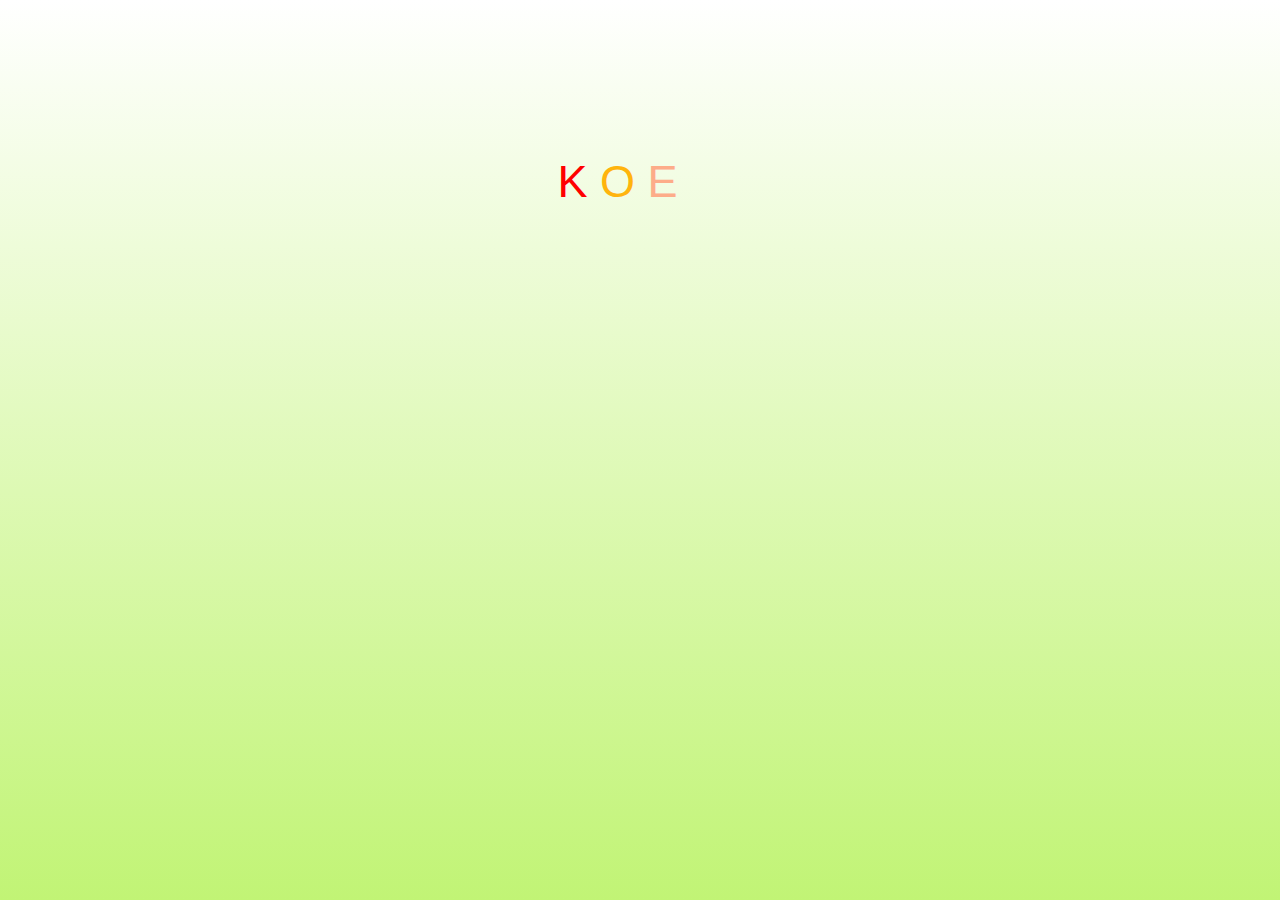
<file: app/index.html>
<!DOCTYPE html>
<html>
<head>
    <meta charset="utf-8">
    <meta name="viewport" content="width=device-width,user-scalable=no,initial-scale=1">

    <title>Hello World</title>

    <link href="css/normalize.css" rel="stylesheet">
    <link href="css/bootstrap.min.css" rel="stylesheet">
    <link href="css/style.css" rel="stylesheet">
    <script src="js/jquery-2.1.3.min.js"></script>
    <script src="js/hamburger.js"></script>

    <script src="js/app.js"></script>

    <script>
        $(document).ready(function () {
        });
    </script>
</head>

<body id="top">

<p class="title split" style="text-align: center; margin-top: 150px" id="mainTitle">
    <span style="color: red;">K</span>
    <span style="color: #ffb40d;">O</span>
    <span style="color: #ffa27e;">E</span>
    <span style="color: #ff23a4;">N</span>
</p>

<div style="display: none;" id="mainBox">

    <div class="hb-navigation">
        <div class="button"></div>
    </div>

    <div class="navigation-contents section menu">
        <p><a href="index.html">HOME</a></p>

        <p><a href="kouen.html">Demo</a></p>

        <p><a href="list.html"> List</a></p>
    </div>


    <section>
        <div class="container">
            <p class="title" style="text-align: center; margin-top: 150px">
                <span style="color: #0D88FF;">K</span>
                <span style="color: #E56736;">O</span>
                <span style="color: #0B7E1A;">E</span>
                <span style="color: #0c0208;">N</span>
                <span style="color: #740525;">?</span>
                <span style="color: #740525;">?</span>
            </p>

            <p class="content">
                <!-- TODO contents here -->
            </p>

            <div align="center" style="margin-top: 50px;">
                <button type="button" class="btn btn-danger" aria-label="Left Align" id="btnSyncList">
                    <span class="glyphicon glyphicon-link" aria-hidden="true"></span>
                    Activity List
                </button><br><br>

                <button type="button" class="btn btn-danger" aria-label="Left Align" id="btnWriteDat">
                    <span class="glyphicon glyphicon-link" aria-hidden="true"></span>
                    PayPalTest
                </button><br><br>

            </div>
        </div>
    </section>

    <script src="js/bootstrap.min.js"></script>
</div>
</body>
</html>
</file>
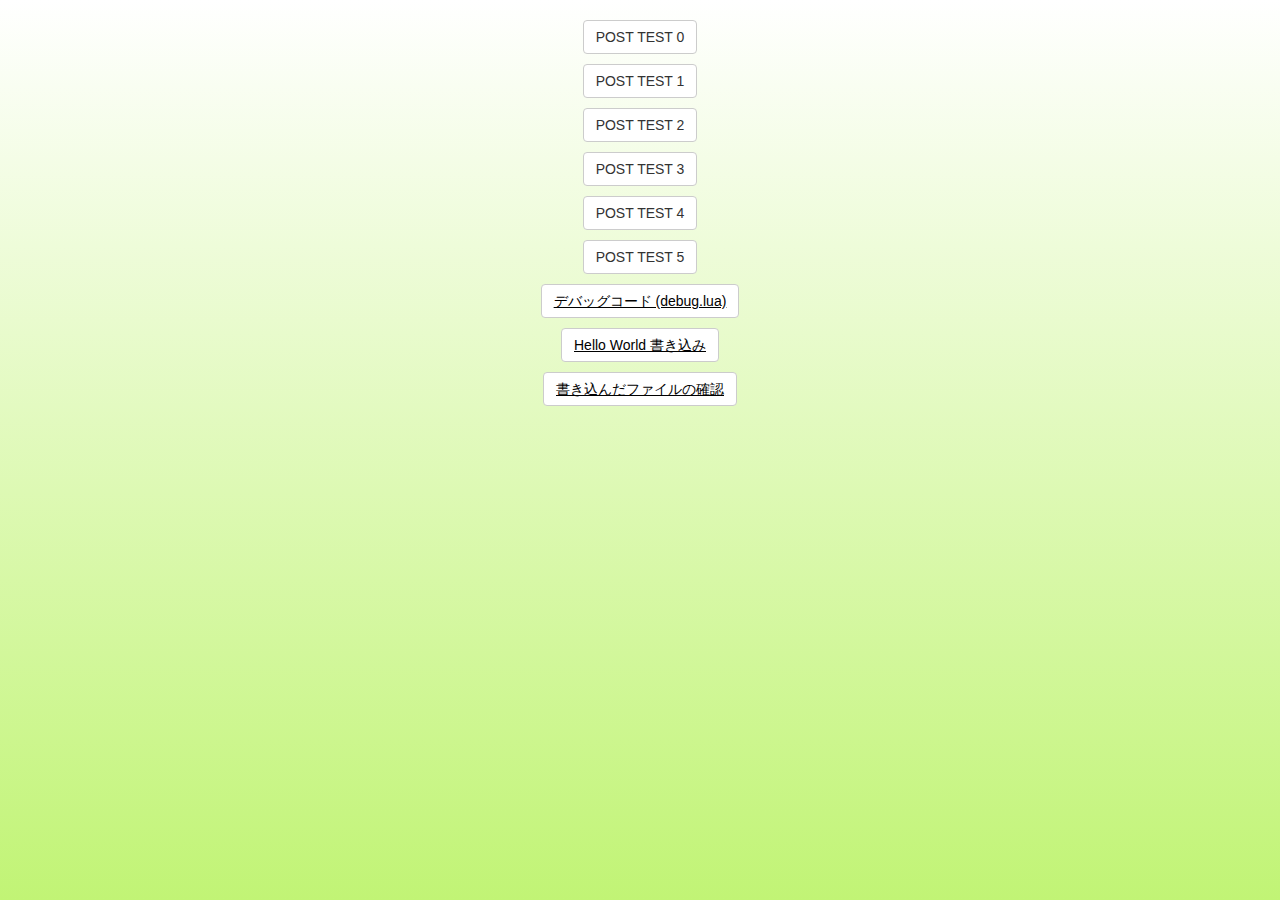
<file: app/lua/index.html>
<!DOCTYPE html>
<html>
<head>
    <meta charset="utf-8">
    <meta name="viewport" content="width=device-width,user-scalable=no,initial-scale=1">

    <title>Hello World</title>

    <link href="../css/normalize.css" rel="stylesheet">
    <link href="../css/bootstrap.min.css" rel="stylesheet">
    <link href="../css/style.css" rel="stylesheet">
    <script src="../js/jquery-2.1.3.min.js"></script>

    <style>
        section{
            border-bottom: 1px dotted;
            padding-bottom: 10px;
        }
        h4{
            color: orangered;
        }

        .debug{
            padding: 10px;
        }
        .debug ul li{
            margin-bottom: 10px;
        }
        button{
            margin-bottom: 10px;
        }
        .btn{
            margin-bottom: 10px;
        }
    </style>

    <script>
        $(document).ready(function() {
            //
        });
        function runLua(argNum) {
            var url = "http://kouen/app/lua/hello" + argNum + ".lua";
            alert(url);
            $.ajax({
                url: url,
                type: "GET",
                data: 'test',
                success: function (data, textStatus, jqXHR) {
                    console.log("success");
                },
                error: function (jqXHR, textStatus, errorThrown) {
                    console.log("err");
                }
            });
        }
    </script>
</head>

<body id="debug">

<div style="padding: 20px;margin: 0 auto; text-align: center;" class="debug">
    <p><button class="btn btn-default" onclick="runLua(0)">POST TEST 0</button></p>
    <p><button class="btn btn-default" onclick="runLua(1)">POST TEST 1</button></p>
    <p><button class="btn btn-default" onclick="runLua(2)">POST TEST 2</button></p>
    <p><button class="btn btn-default" onclick="runLua(3)">POST TEST 3</button></p>
    <p><button class="btn btn-default" onclick="runLua(4)">POST TEST 4</button></p>
    <p><button class="btn btn-default" onclick="runLua(5)">POST TEST 5</button></p>

    <p><button class="btn btn-default"><a href="lua/debug.lua">デバッグコード (debug.lua)</a></button></p>
    <p><button class="btn btn-default"><a href="lua/hello1.lua">Hello  World 書き込み</a></button></p>
    <p><button class="btn btn-default"><a href="../../../PATTERN.DAT">書き込んだファイルの確認</a></button></p>
</div>


</body>

</html>
</file>
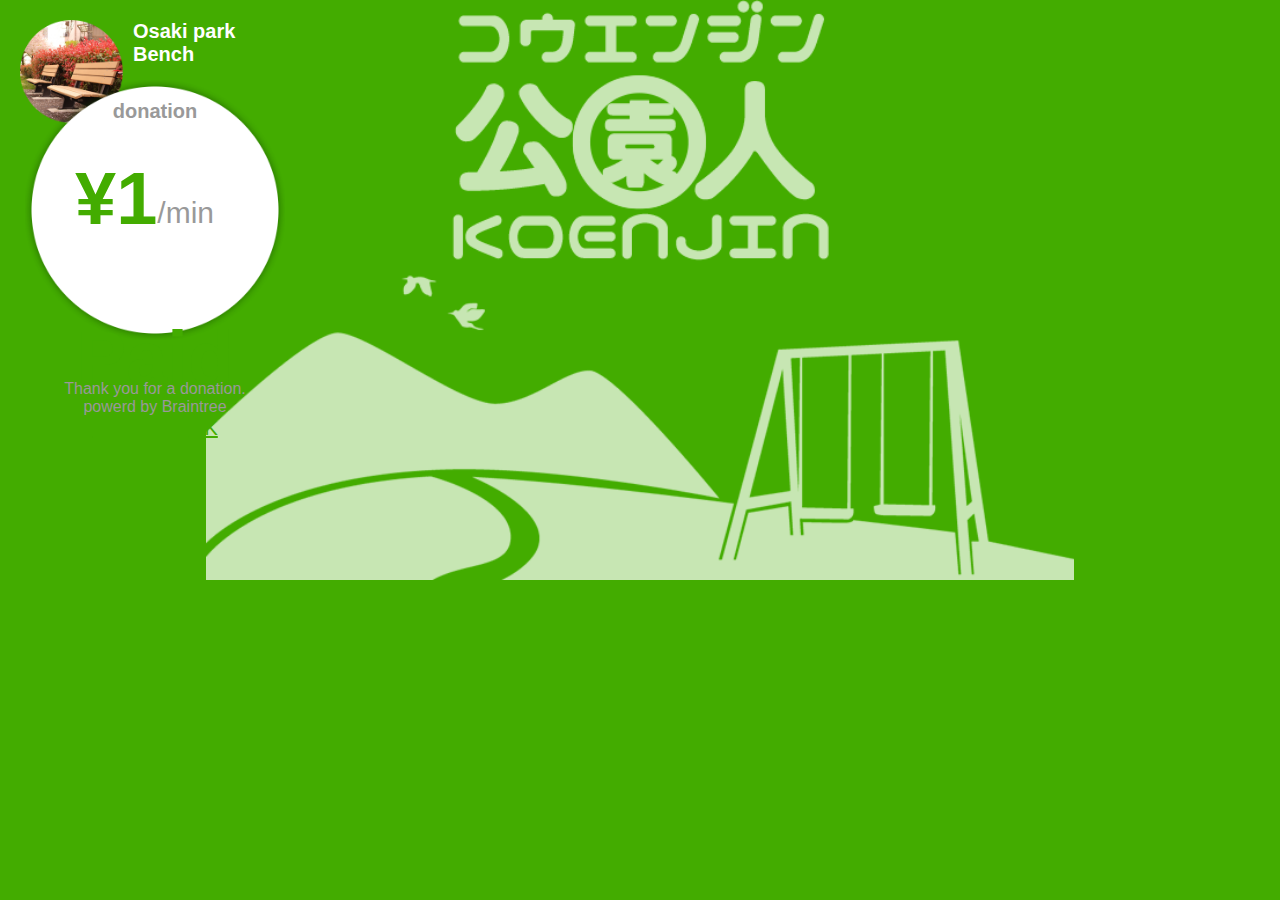
<file: app/bench.html>
<!doctype html>
<html>
<head>
    <meta charset="utf-8">
    <meta name="viewport" content="width=320,user-scalable=no,initial-scale=1">

    <title>Osaki park Bench</title>

    <link href="css/normalize.css" rel="stylesheet">
    <link href="css/bench.css" rel="stylesheet">
    <script src="js/jquery-2.1.3.min.js"></script>

    <script src="js/app.js?v1"></script>
    <script src="js/fa.js?v1"></script>

</head>

<body id="bench" onLoad="memory_init()">
    <section id="place">
        <img width="103" src="img/photo-bench.png" />
        <h1>Osaki park Bench</h1>
    </section>
    
    <section id="detail">
        <h1>donation</h1>
        <div id="ready">
            <p class="price">¥1</p>
            <p class="by">/min</p>
        </div>
        <div id="run">
            <p class="time">00:12:57</p>
            <p class="money">¥12</p>
        </div>
        <div id="conf">
            <p class="money">¥12</p>
            <p class="nav">
                donate really?<br />
                <a>CANCEL</a> <a>OK</a>
            </p>
        </div>
        <div id="fin">
            <p class="status">Paid</p>
            <p class="description">Thank you for a donation.<br />
                powerd by Braintree
            </p>
            <p class="nav">
                <a>RANKING</a> <a>OK</a>
            </p>
        </div>
    </section>
    
</body>
</html>
</file>
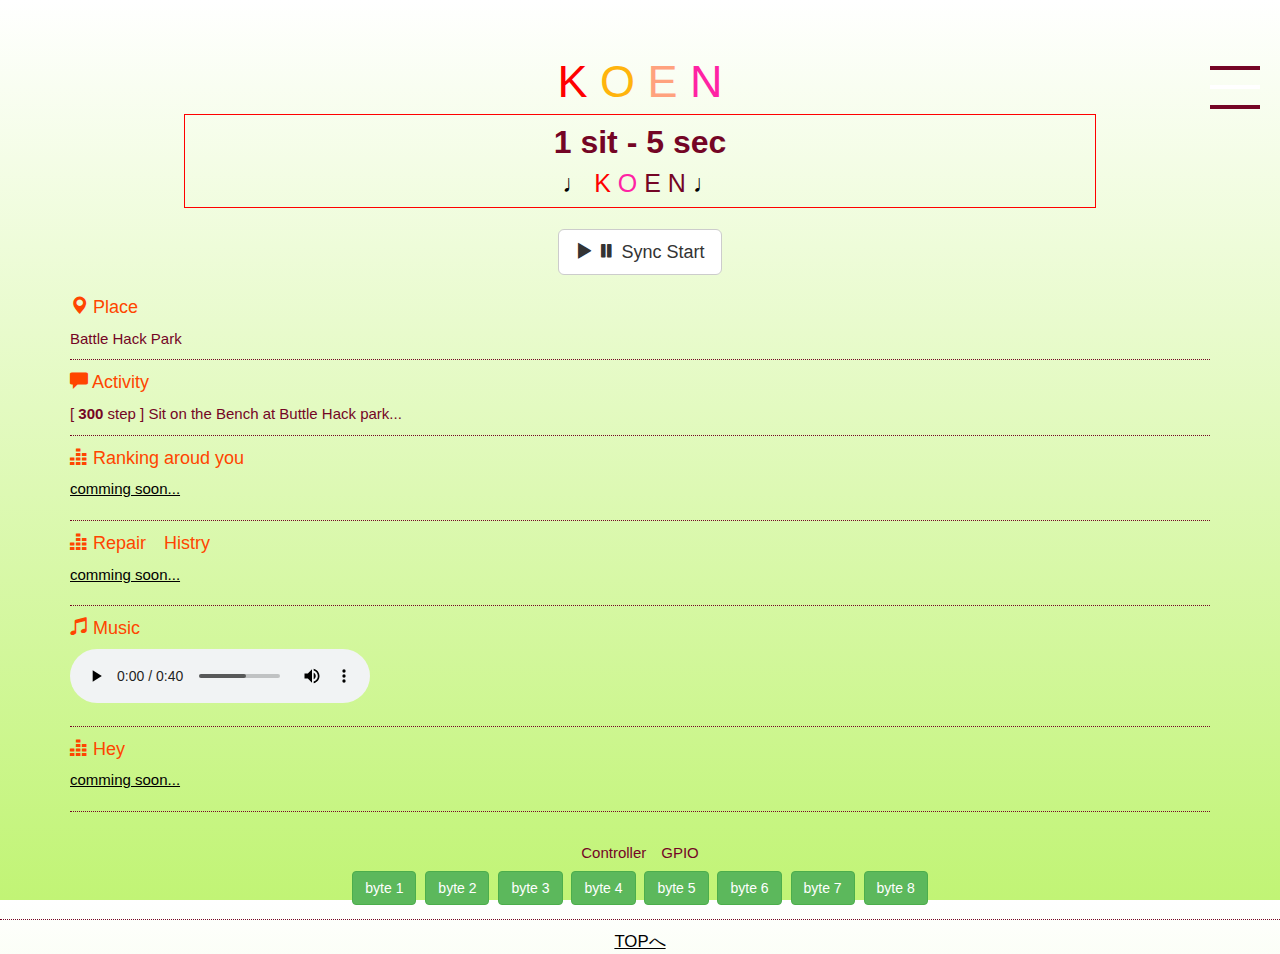
<file: app/kouen.html>
<!doctype html>
<html>
<head>
    <meta charset="utf-8">
    <meta name="viewport" content="width=device-width,user-scalable=no,initial-scale=1">

    <title>Hello World</title>

    <link href="css/normalize.css" rel="stylesheet">
    <link href="css/bootstrap.min.css" rel="stylesheet">
    <link href="css/style.css" rel="stylesheet">
    <script src="js/jquery-2.1.3.min.js"></script>
    <script src="js/hamburger.js"></script>

    <script src="js/app.js?v1"></script>
    <script src="js/fa.js?v1"></script>

    <style>
        section {
            border-bottom: 1px dotted;
            padding-bottom: 10px;
        }

        h4 {
            color: orangered;
        }
    </style>
</head>

<body onLoad="memory_init()">
<div class="hb-navigation">
    <div class="button"></div>
</div>

<div class="navigation-contents section menu">
    <p><a href="index.html">HOME</a></p>

    <p><a href="list.html">デモ画面</a></p>

    <p><a href="index.html"> HELP</a></p>
</div>

<p class="title split" style="text-align: center; margin-top: 50px" id="mainTitle">
    <span style="color: red;">K</span>
    <span style="color: #ffb40d;">O</span>
    <span style="color: #ffa27e;">E</span>
    <span style="color: #ff23a4;">N</span>
</p>

<div style="display: block;" id="mainBox">

    <div class="content">

        <section>
            <div class="container">
                <div style="border: 1px solid red; width: 80%; margin: 0 auto; padding: 5px; text-align: center" id="neonDisp" class="">
                    <b>1 sit - 5 sec</b><br>
                    <div style="font-size: 25px; text-align: center">
                        <span id="" style="color: black;"> ♩</span>
                        <span id="do1" style="color: red;">K</span>
                        <span id="re" style="color: #ffa27e;"></span>
                        <span id="mi" style="color: #ff23a4;">O</span>
                        <span id="fa" style="color: red; font-size: 20px; vertical-align: top;"></span>
                        <span id="so" style="color: #740525;">E</span>
                        <span id="ra" style="color: red;"></span>
                        <span id="shi" style="color: #740525;">N</span>
                        <span id="do2" style="color: #ff23a4;"> </span>
                        <span style="color: black;"> ♩</span>
                    </div>
                </div>
                <p class="content">
                    <!-- TODO contents here -->
                </p>

                <div style="width: 100%; margin: 0 auto; text-align: center; margin-bottom: 20px; margin-top: 20px;">
                    <button type="button" class="btn btn-default btn-lg" id="syncStartBtn">
                        <span class="glyphicon glyphicon-play" aria-hidden="true" id="iconStart"></span>
                        <span class="glyphicon glyphicon-pause" aria-hidden="true" id="iconStop"></span>
                        <span id="syncTxt">Sync Start</span>
                    </button>
                </div>
                <section>
                    <h4><span class="glyphicon glyphicon-map-marker"></span> Place</h4>

                    <p>Battle Hack Park</p>
                </section>

                <section>
                    <h4><span class="glyphicon glyphicon-comment"></span> Activity</h4>

                    <p>[ <b>300</b> step ] Sit on the Bench at Buttle Hack park...</p>
                </section>

                <section>
                    <h4><span class="glyphicon glyphicon-equalizer"></span> Ranking aroud you</h4>

                    <p style="margin-bottom: 10px;"><a href="#"> comming soon...</a></p>
                </section>

                <section>
                    <h4><span class="glyphicon glyphicon-equalizer"></span> Repair　Histry</h4>

                    <p style="margin-bottom: 10px;"><a href="#"> comming soon...</a></p>
                </section>

                <section>
                    <h4><span class="glyphicon glyphicon-music"></span> Music</h4>
                    <audio controls id="demoBgm">
                        <!--<source src="sounds/bgm.ogg" type="audio/ogg">-->
                        <source src="sounds/bgm.mp3" type="audio/mpeg">
                        Your browser does not support the audio element.
                    </audio>
                </section>

                <section>
                    <h4><span class="glyphicon glyphicon-equalizer"></span> Hey</h4>

                    <p style="margin-bottom: 10px;"><a href="#"> comming soon...</a></p>
                </section>
            </div>

            <div align="center" style="margin-top: 30px;">
                <form>
                    <p>Controller　GPIO</p>
                    <input class="btn btn-success" type="button" value="byte 1" onclick="write_memory(1)">
                    <input class="btn btn-success" type="button" value="byte 2" onclick="write_memory(2)">
                    <input class="btn btn-success" type="button" value="byte 3" onclick="write_memory(3)">
                    <input class="btn btn-success" type="button" value="byte 4" onclick="write_memory(4)">
                    <input class="btn btn-success" type="button" value="byte 5" onclick="write_memory(5)">
                    <input class="btn btn-success" type="button" value="byte 6" onclick="write_memory(6)">
                    <input class="btn btn-success" type="button" value="byte 7" onclick="write_memory(7)">
                    <input class="btn btn-success" type="button" value="byte 8" onclick="write_memory(8)">
                </form>
                <!--<input type="text" id="RESULT" value="結果＝">-->
            </div>
        </section>

        <script src="js/bootstrap.min.js"></script>
    </div>
    <div style="margin: 10px auto 0 auto; text-align: center; font-size: 1.2em;">
        <a href="index.html">TOPへ</a>
    </div>
</div>
</body>
</html>
</file>
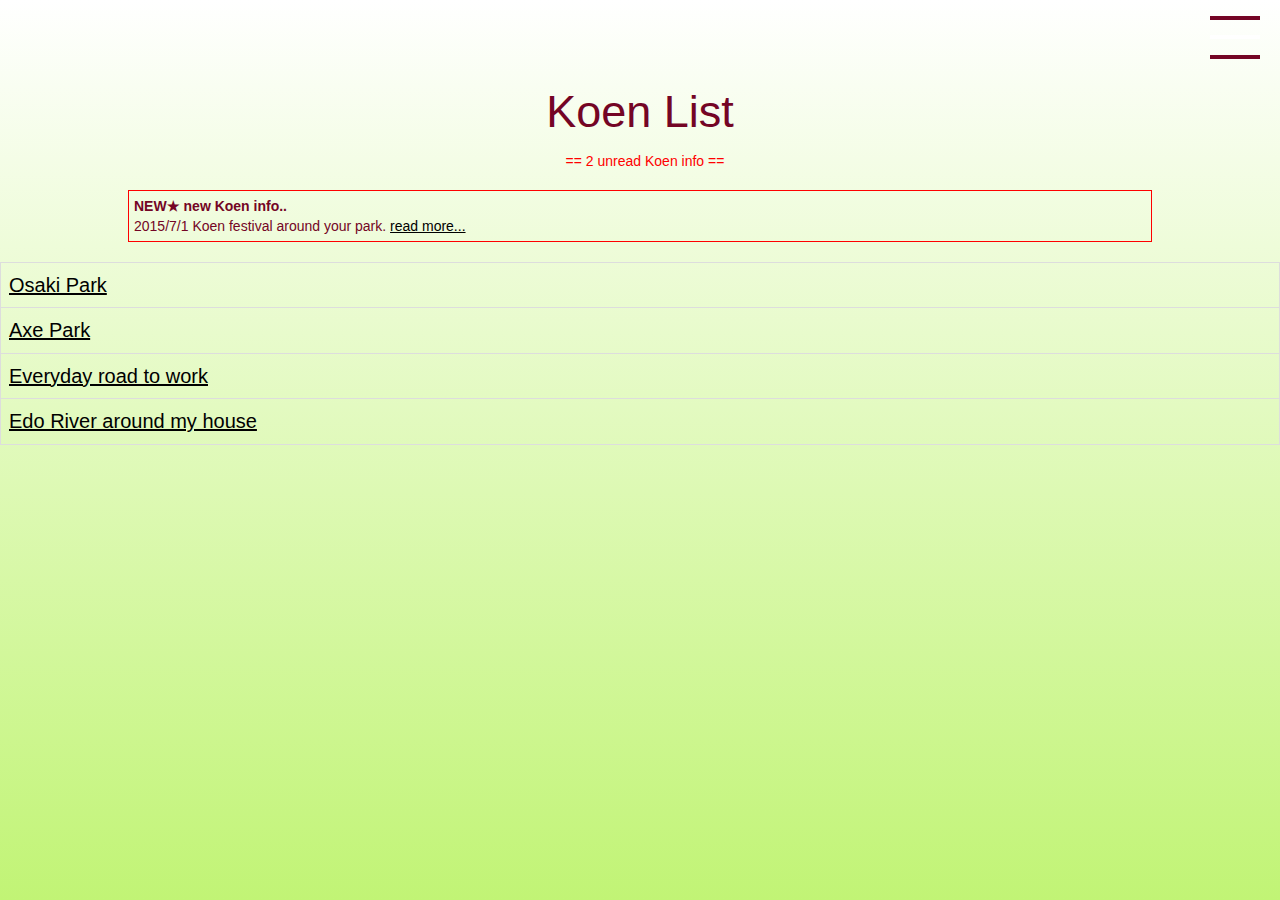
<file: app/list.html>
<!DOCTYPE html>
<html>
<head>
    <meta charset="utf-8">
    <meta name="viewport" content="width=device-width,user-scalable=no,initial-scale=1">

    <title>Hello World</title>

    <link rel="stylesheet" href="css/bootstrap.min.css">

    <link href="css/normalize.css" rel="stylesheet">
    <link href="css/bootstrap.min.css" rel="stylesheet">
    <link href="css/style.css" rel="stylesheet">
    <script src="js/jquery-2.1.3.min.js"></script>
    <script src="js/hamburger.js"></script>

    <script src="js/app.js"></script>

    <style>
    </style>
</head>

<body>
<div class="hb-navigation">
    <div class="button"></div>
</div>

<div class="navigation-contents section menu">
    <p><a href="index.html">HOME</a></p>

    <p><a href="kouen.html">Demo</a></p>

    <p><a href="index.html"> HELP</a></p>
</div>


<section>
    <div class="container">
        <p class="title" style="text-align: center; margin-bottom: 10px">Koen List</p>

        <p class="content">
            <!-- TODO contents here -->
        </p>
    </div>
</section>

<style>
    .table{
        font-size: 20px;
        border-color: #000000;
        color: #080808;
    }
</style>

<h5 style="margin: 0 0 20px 10px; text-align: center; color: red;">== 2 unread Koen info ==</h5>

<div style="border: 1px solid red; width: 80%; margin: 0 auto; padding: 5px;">
    <b>NEW★ new Koen info..</b><br>
    2015/7/1 Koen festival around your park.
    <a>   read more...</a>
</div>

<table class="table table-hover table-bordered" style="margin-top: 20px">
    <tr>
        <td>
            <a href="kouen.html">Osaki Park
            </a>
        </td>
    </tr>
    <tr>
        <td>
            <a href="kouen.html">Axe Park
            </a>
        </td>
    </tr>
    <tr>
        <td>
            <a href="kouen.html">Everyday road to work
            </a>
        </td>
    </tr>
    <tr>
        <td>
            <a href="kouen.html">Edo River around my house
            </a>
        </td>
    </tr>
</table>

<script src="js/bootstrap.min.js"></script>

</body>

</html>
</file>
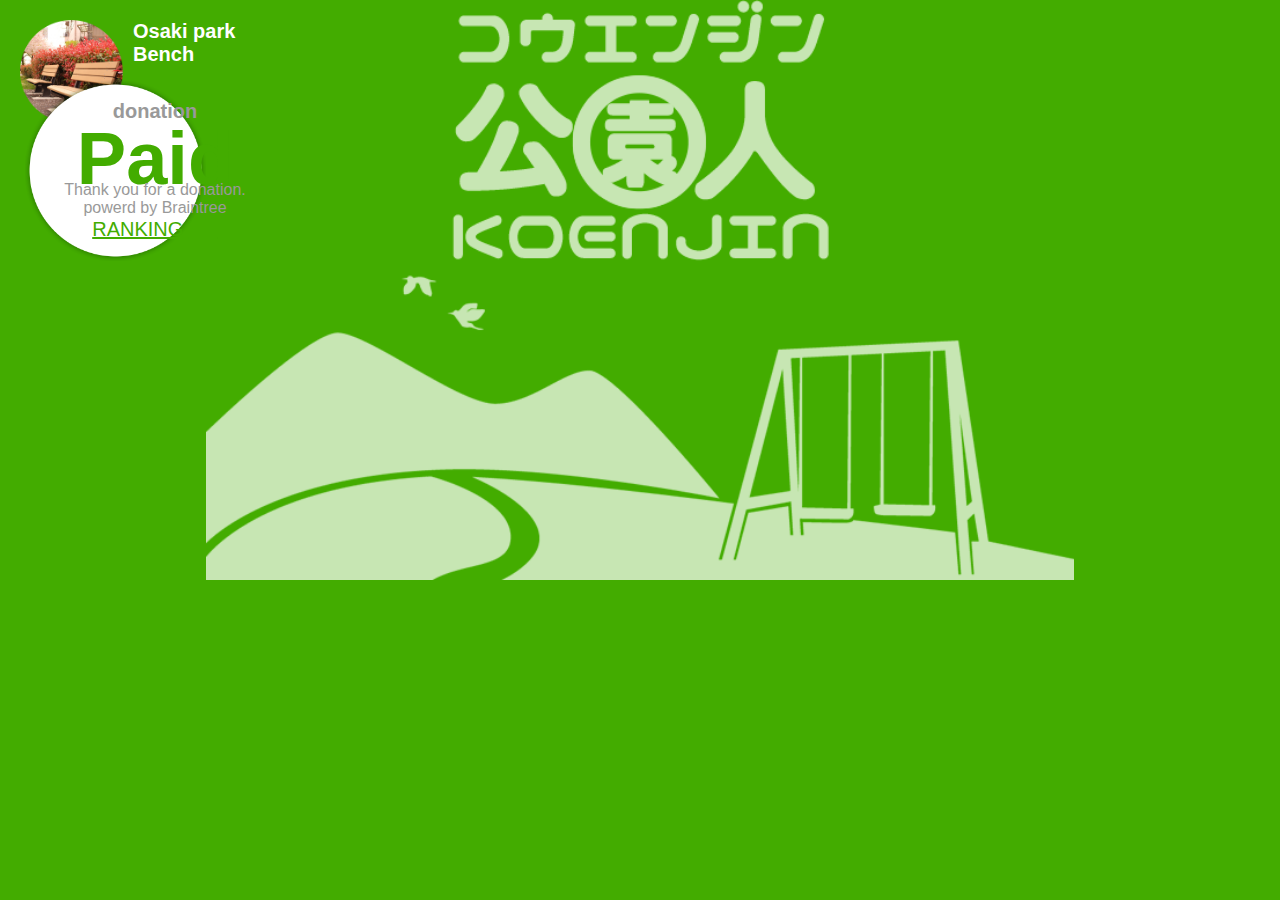
<file: app/thanks.html>
<!doctype html>
<html>
<head>
    <meta charset="utf-8">
    <meta name="viewport" content="width=320,user-scalable=no,initial-scale=1">

    <title>Osaki park Bench</title>

    <link href="css/normalize.css" rel="stylesheet">
    <link href="css/bench.css" rel="stylesheet">
    <script src="js/jquery-2.1.3.min.js"></script>

    <script src="js/app.js?v1"></script>
    <script src="js/fa.js?v1"></script>

</head>

<body id="bench" onLoad="memory_init()">
    <section id="place">
        <img width="103" src="img/photo-bench.png" />
        <h1>Osaki park Bench</h1>
    </section>
    
    <section id="detail">
        <h1>donation</h1>
        <div id="fin">
            <p class="status">Paid</p>
            <p class="description">Thank you for a donation.<br />
                powerd by Braintree
            </p>
            <p class="nav">
                <a>RANKING</a> <a href="bench.html">OK</a>
            </p>
        </div>
    </section>
    
</body>
</html>
</file>
<file: app/css/style.css>
@charset "UTF-8";

html { height:100%; font-size:62.5%; }
body {
	position:relative;
	margin-left:auto; margin-right:auto; width:auto; height:auto;
	//background:#FBD8B5;
	background:#C1F475;
	background: -moz-linear-gradient(top, #FFFFFF, #C1F475);/* Firefox用 */
	background: -webkit-gradient(linear, left top, left bottom, from(#FFFFFF), to(#C1F475)); /* Safari,Google Chrome用 */


color:#740525;
	font-family:"Helvetica Neue",Helvetica,Arial,sans-serif;
	font-weight:100;
	-webkit-text-size-adjust: 100%;
}
.hb-navigation {
	position:absolute;
	top:35px;
	right:20px;
	width:50px;
	height:50px;
	background:none;
	cursor:pointer;
}
.hb-navigation .button {
	position:relative;
	position:fixed;
	width:50px;
	height:4px;
	background:#ffffff;
	transition:all .5s;
	-webkit-transition:all .5s;
	z-index:9999;
}
.hb-navigation .button::before, .hb-navigation .button::after {
	position:absolute;
	width:50px;
	height:4px;
	background:#740525;
	transition:all .5s;
	-webkit-transition:all .5s;
	transition-delay:.5s;
}
.hb-navigation .button::before {
	content:'';
	top:-19.5px;
}
.hb-navigation .button::after {
	content:'';
	top:19.5px;
}
.hb-navigation .action.button {
	position:relative;
	position:fixed;
	width:50px;
	height:2px;
	background:none;
	transform:rotate(90deg);
	-webkit-transform:rotate(90deg);
}
.hb-navigation  .action.button::before {
	position:absolute;
	top:0;
	width:50px;
	height:2px;
	background:#fff;
	transform:rotate(45deg);
	-webkit-transform:rotate(45deg);
}
.hb-navigation  .action.button::after {
	position:absolute;
	top:0;
	width:50px;
	height:2px;
	background:#fff;
	transform:rotate(-45deg);
	-webkit-transform:rotate(-45deg);
}
.navigation-contents {
	position:relative;
	top:0;
	left:0;
	background:rgba(0,0,0,.75);
	width:100%;
	margin:auto;
	text-align:center;
	opacity:0;
	transition:all .5s;
	-webkit-transition:all .5s;
	transform:translateY(-100%);
	-webkit-transform:translateY(-100%);
	z-index:9998;
}
.navigation-contents.open {
	position:relative;
	position:fixed;
	opacity:1;
	transform:translateY(0);
	-webkit-transform:translateY(0);
}
.section {
	position:absolute;
	background:rgba(0,0,0,.75);
}
.section.menu p {
	font-size:26px;
	font-weight:100;
	padding:30px 0 ;
}
.section.menu p a {
	color:#fff;
	padding:30px 0 ;
	border-bottom:dotted 1px #fff;
}
@media (max-width:767px){
	.section.menu p {
		font-size:36px;
		padding:15px 0 ;
	}
	.section.menu p a {
		color:#fff;
		padding:15px 0 ;
		border-bottom:dotted 1px #fff;
	}
}
section {
	transition:all 1s;
	-webkit-transition:all 1s;
}

section.close{
	font-weight:100;
	transform:scale(.85,.85);
	-webkit-transform:scale(.85,.85);
}

.title {
	/*font-size:60px;*/
	font-size:45px;
	margin-top:80px;
}
.content {
	font-size:32px;
}
p {
	margin:0;
}

.content p{
	font-size: 15px;
}
</file>
<file: app/css/bench.css>
@charset "UTF-8";

body#bench{
    height: 560px;
    width: 100%;
    background-color: #43AC00;
    background-image: url(../img/bg.png);
    background-position: bottom;
    background-size: contain;
    background-repeat: no-repeat;
}

#bench a{
    color: #43AC00;
    text-decoration: underline;
}

#bench #place{
    margin: 20px;
}

#bench #place img{
    float: left;
    margin-right: 10px;
}

#bench #place h1{
    font-size: 20px;
    color: #fff;
    float: left;
    width: 150px;
    margin-top: 0px;
}

#bench #detail{
    position: absolute;
    top: 80px;
    margin-left: 25px;
    width: 260px;
    background-image: url(../img/body-bg.png);
    background-size: contain;
    background-repeat: no-repeat;
}

#bench #detail h1{
    font-size: 20px;
    text-align: center;
    margin-top: 20px;
    color: #999;
}

#bench #detail #ready{
    
}

#bench #detail #ready .price{
    font-size: 74px;
    font-weight: bold;
    margin-top: 20px;
    margin-left: 50px;
    color: #43AC00;
    float: left;
}

#bench #detail #ready .by{
    font-size: 30px;
    margin-top: 60px;
    color: #999;
    float: left;
}

#bench #detail #run{
    clear: both;
    display: none;
}

#bench #detail #run .time{
    text-align: center;
    font-size: 34px;
    margin-top: 10px;
    color: #999;
}

#bench #detail #run .money{
    text-align: center;
    font-size: 74px;
    margin-top: -50px;
    font-weight: bold;
    color: #43AC00;
}

#bench #detail #conf{
    clear: both;
    display: none;
}

#bench #detail #conf .money{
    text-align: center;
    font-size: 74px;
    margin-top: -10px;
    margin-bottom: 0px;
    font-weight: bold;
    color: #43AC00;
}

#bench #detail #conf .nav{
    text-align: center;
    margin-top: -15px;
    font-size: 22px;
    color: #999;
}

#bench #detail #fin{
    clear: both;
}

#bench #detail #fin .status{
    text-align: center;
    font-size: 74px;
    margin-top: -20px;
    margin-bottom: 0px;
    font-weight: bold;
    color: #43AC00;
}

#bench #detail #fin .description{
    text-align: center;
    margin-top: -20px;
    font-size: 16px;
    color: #999;
}

#bench #detail #fin .nav{
    text-align: center;
    margin-top: -15px;
    font-size: 20px;
    color: #999;
}
</file>
